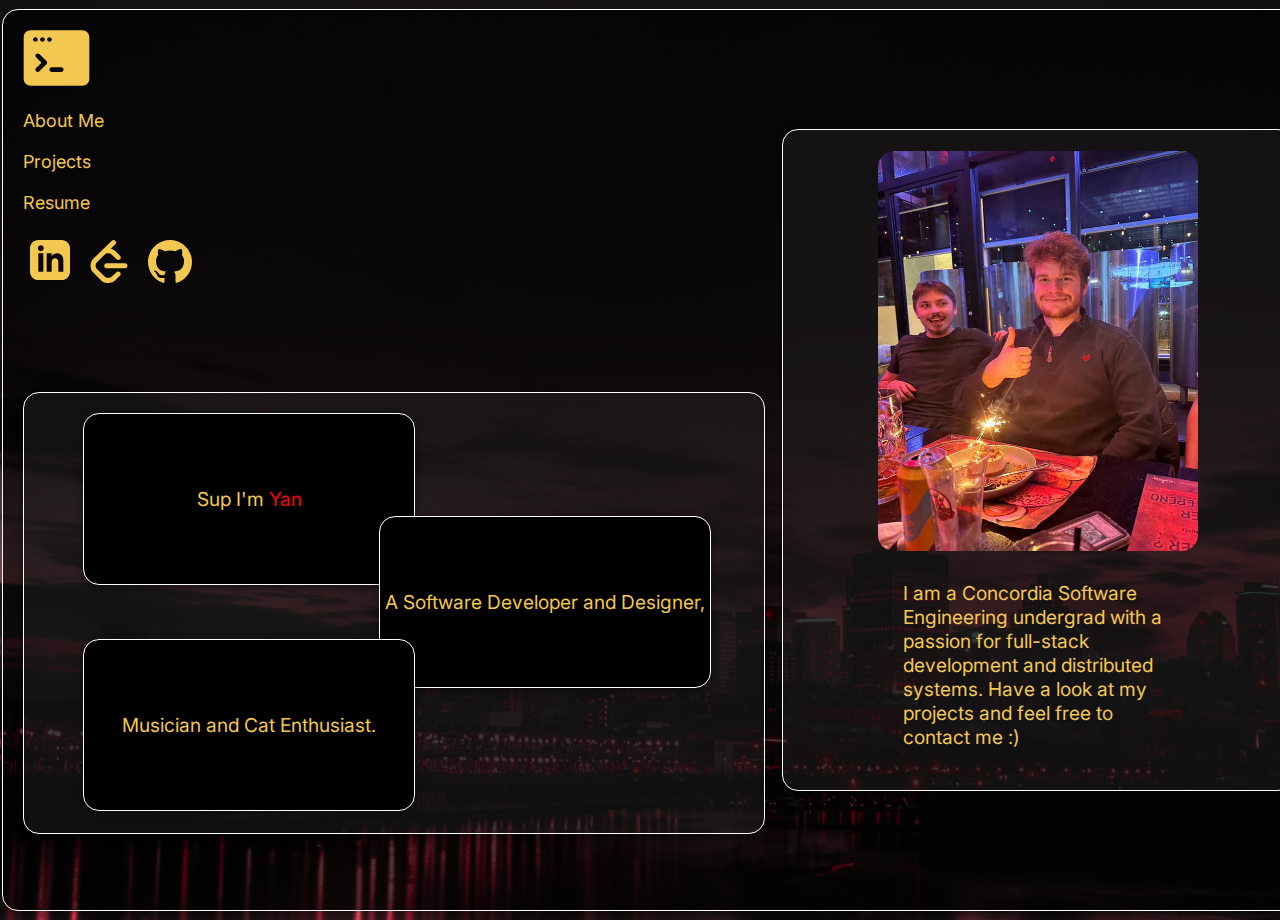
<file: index.html>
<!DOCTYPE html>
<html lang="en">
<head>
    <meta charset="UTF-8">
    <meta name="viewport" content="width=device-width, initial-scale=1.0">
    <link rel="stylesheet"
    href="https://fonts.googleapis.com/css?family=Inter">
    <link rel="stylesheet" href="./style.css">
    <title>Yan Pilon</title>
</head>
<body>
    <div class="root">
        <div class="main-panel glass">
            <div class="left-panel">
                <div class="icons-nav">
                    <div class="balls">
                        <img src="./assets/icons/terminal.svg" alt="">
                    </div>
                    <a href="#" onclick="navigateTo('pages/home.html')">About Me</a>
                    <a href="#" onclick="navigateTo('pages/projects.html')">Projects</a>
                    <a href="./assets/Yan_CV2025_S.pdf">Resume</a>
                    <div class="social-media">
                        <a href="https://www.linkedin.com/in/yan-pilon-3580551b2/"><img src="./assets/icons/linkedin.svg" alt="linkedin"></a>
                        <a href="https://leetcode.com/u/bigYan3/"><img src="./assets/icons/leetcode.svg" alt="leetcode"></a>
                        <a href="https://github.com/FGguy"><img src="./assets/icons/github.svg" alt="github"></a>
                    </div>
                </div>
                <div class="static-content">
                    <div class="container glass white-transparent">
                        <div class="card card-1 glass white-transparent-thicc">
                            <p>Sup I'm <span style="color: #FB0505;">Yan</span></p>
                        </div>
                        <div class="card card-2 glass white-transparent-thicc">
                            A Software Developer and Designer,
                        </div>
                        <div class="card card-3 glass white-transparent-thicc">
                            Musician and Cat Enthusiast.
                        </div>
                    </div>
                </div>
            </div>
            <div class="right-panel">
                <div id="dyn" class="dynamic-content glass white-transparent">
                    <div class="img-container">
                        <img src="./assets/images/profile2.jpg" alt="profile picture">
                    </div>
                    <p>I am a Concordia Software Engineering undergrad with a passion for full-stack development and distributed systems. Have a look at my projects and feel free to contact me :)</p>
                </div>
            </div>
        </div>
    </div>
    <script src="./script.js"></script>
</body>
</html>
</file>
<file: style.css>
.root, body, html{
    padding: 0;
    margin: 0;
    width: 100vw;
    height: 100vh;
    font-family: 'inter', serif;
    color: #F3C851;
}

.root {
    display: flex;
    justify-content: center;
    align-items: center;
    padding: 10px;
    background-image: url('./assets/images/background2.jpg');
    background-size: cover;   /* Adjusts to fill the div without distortion */
    background-position: center; /* Centers the image */
    background-repeat: no-repeat; /* Prevents tiling */
}

.main-panel {
    background-color: rgba(0,0,0,0.7);
    display: flex;
    justify-content: center;
    align-items: center;
    width: 100%;
    height: 100%;
    min-height: fit-content;
    min-width: fit-content;
}

.left-panel {
    display: flex;
    flex-flow: column;
    height: 100%;
    width: 60%;
    overflow: hidden;
}

.right-panel {
    height: 100%;
    width: 40%;
    display: flex;
    justify-content: center;
    align-items: center;
    overflow: hidden;
}

.glass {
    border: solid rgb(255, 255, 255) 0.5px;
    box-shadow: rgba(0, 0, 0, 0.4) 0px 3px 8px;
    border-radius: 16px;
}

.white-transparent {
    background-color: #29272763
}

.white-transparent-thicc{
    background-color: #000000
}


.icons-nav {
    display: flex;
    flex-direction: column;
    gap: 20px;
    width: 100px;
    padding: 20px;
}

.icons-nav a {
    text-decoration: none;
    color: #F3C851;
    font-size: large;
}

a:hover{
    text-decoration: none;
    color: #FB0505;
    font-size: large;
}

img:hover {
    color: #FB0505;
}

.dynamic-content{
    height: 60%;
    width: 450px;
    min-height: 600px;

    overflow: hidden;
    padding: 30px;
    display: flex;
    flex-direction: column;
    justify-content: center;
    align-items: center;
}

.dynamic-content p{
    padding: 0;
    margin-bottom: 20px;
    margin-top: 30px;
    width: 60%;
    font-size: larger;
    display: flex;
    align-items: center;
    justify-content: center;
}

.dynamic-content div{
    width: 80%;
    height: 80%;
}

.static-content {
    flex: 1 1 auto;
    width: 100%;
    min-width: fit-content;
    overflow: hidden;

    display: flex;
    justify-content: center;
    align-items: center;
}

.social-media {
    display: flex;
    gap: 20px;
    padding: 7px;
}

.social-media img:hover{
    cursor: pointer;
}

.card {
    position: absolute;
    height: 160px;
    width: 320px;
    padding: 5px;
    font-size: larger;

    display: flex;
    justify-content: center;  /* Centers horizontally */
    align-items: center;
    text-align: center;
}

.card-1 {
    left: 8%;
}
.card-2 {
    left: 48%;
    top: 28%;
}
.card-3 {
    top: 56%;
    left: 8%;
}

/*have the container have a fixed size but size down at certain window size*/
.container { 
    padding: 20px;
    margin: 20px;
    min-width: 700px;
    min-height: 400px;
    position: relative;
}

.img-container {
    width: 350px;
    height: 350px;
    display: flex;
    align-items: center;
    justify-content: center;
}

.img-container img{
    width: 320px;
    height: 400px;
    border-radius: 16px;
}

.project-container {
    width: 100%;
    overflow-y: scroll;
    display: flex;
    flex-direction: column;
    gap: 40px;
}

.project-card {
    padding: 20px;
    display: flex;
    flex-direction: row;
    align-items: center;
    justify-content: space-between;
}

.project-card-text {
    display: flex;
    flex-direction: column;
    align-items: center;
    justify-content: center;
}

.project-card-text h3{
    text-align: left;
}

.project-card-text p{
    font-size: small;
    text-align: left;
}

.project-card img{
    height: 120px;
    width: 140px;
    border-radius: 20px;
}

.project-card-image {
    padding: 0;
    margin: 0;
    border-radius: 16px;
    display: flex;
    flex-direction: column;
    align-items: center;
    justify-content: center;
}

/* width */
  .root ::-webkit-scrollbar {
    width: 8px;
  }
  
  /* Track */
  .root ::-webkit-scrollbar-track {
    background: #070707; 
    border-radius: 8px;
  }
   
  /* Handle */
  .root ::-webkit-scrollbar-thumb {
    background: #f1f1f177; 
    border-radius: 8px;
  }
</file>
